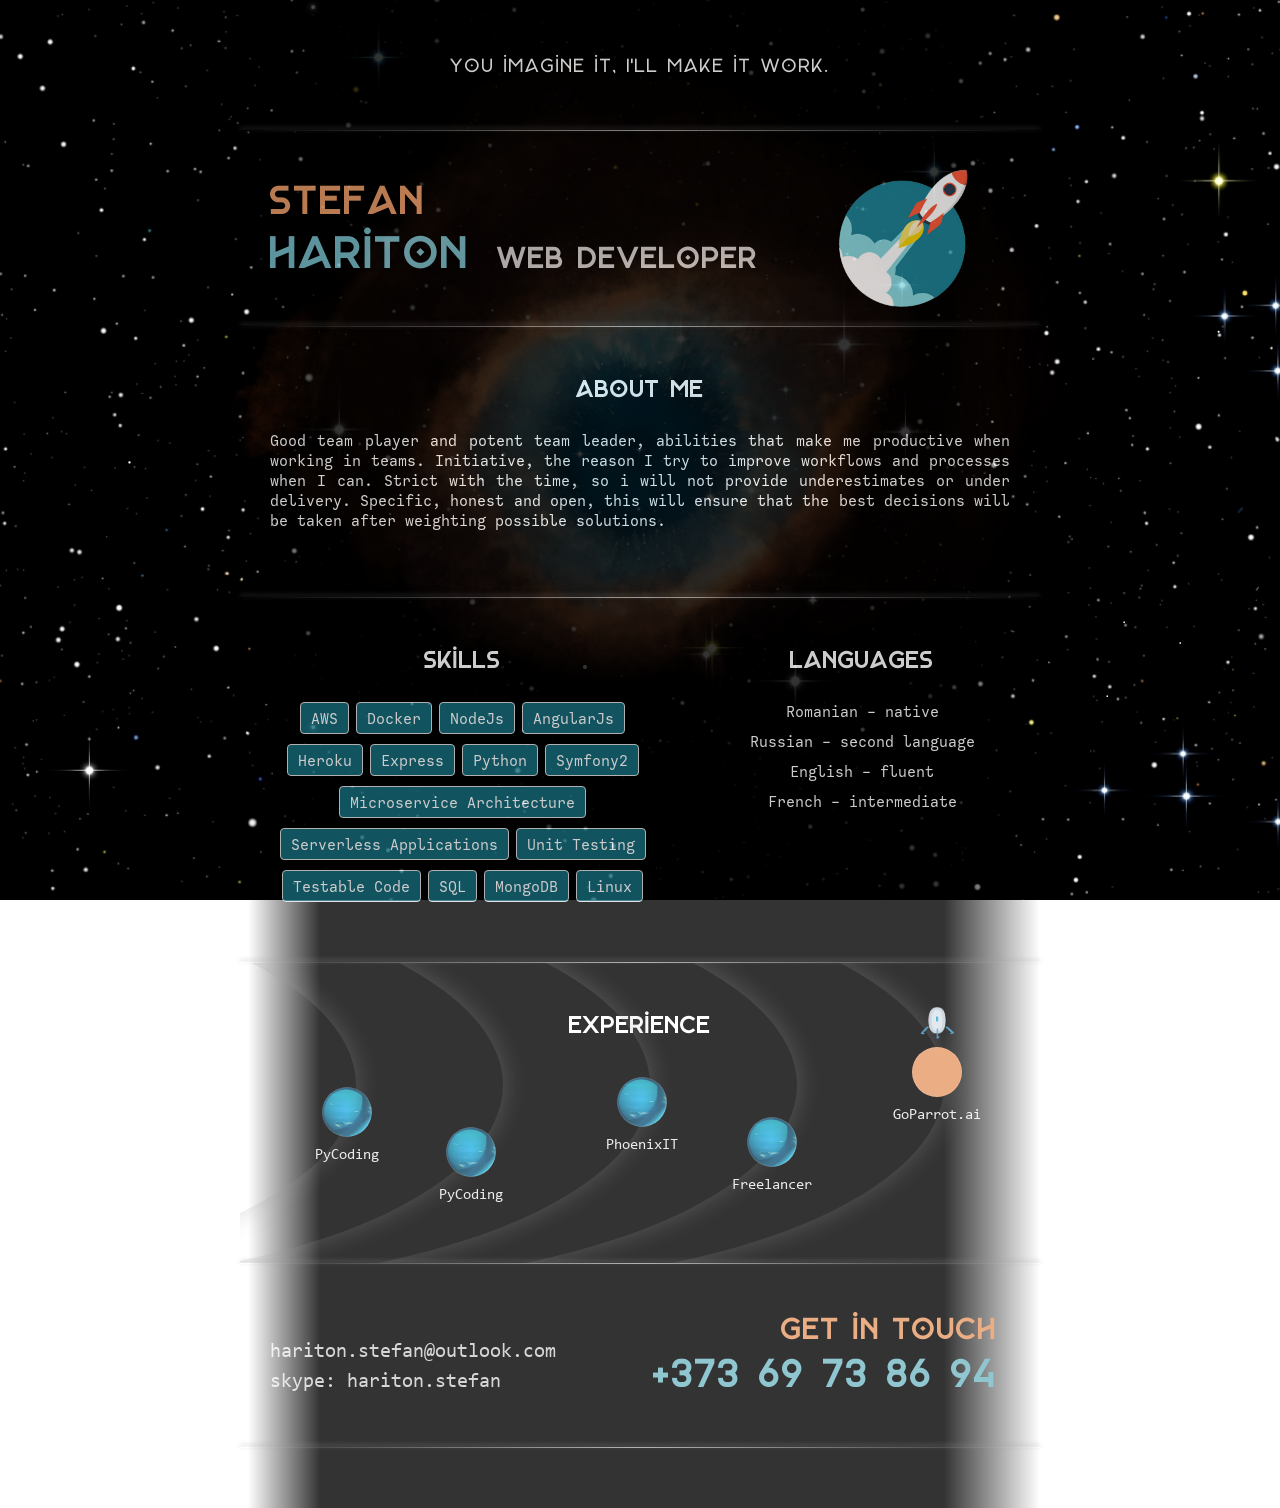
<file: index.html>
<!doctype html>
<html lang=en>
<meta charset=utf-8>
<title>Stefan Hariton</title>
<link rel=stylesheet href=fonts.css>
<link rel=stylesheet href=style.css>

<div class="bulb1"></div>
<div class="bulb2"></div>
<div class="bulb3"></div>

<div class="container">

    <div class="sh-box slogan">
        You imagine it, I'll make it work.
<!--         You have to stop wasting time and effort for things that do not matter for your customer.
        <span class="author">@Werner</span> -->
    </div>

    <span class="shadow-line"></span>

    <div class="row">
        <div class="sh-box description t-center">
            <h3>Stefan</h3>
            <h2>Hariton</h2>
        </div>
        <div class="sh-box position">
            <h4>Web Developer</h4>
        </div>
        <div class="rocket">
            <img src="img/rocket.png"/>
        </div>
    </div>

    <span class="shadow-line"></span>

    <div class="sh-box about-me t-center">
        <h2 class="title">About Me</h2>

        <p>
            Good team player and potent team leader,
            abilities that make me productive when working in teams.
            Initiative, the reason I try to improve workflows and processes
            when I can. Strict   with   the   time,   so   i   will   not   provide underestimates
            or   under   delivery.   Specific,   honest   and   open,   this
            will   ensure   that   the   best   decisions   will   be taken
            after   weighting   possible   solutions.
        </p>
    </div>

    <span class="shadow-line"></span>

    <div class="row">
        <div class="sh-box skills clearfix">
            <h2 class="title">Skills</h2>

            <div class="skills-block">
                <span class="item">AWS</span>
                <span class="item">Docker</span>
                <span class="item">NodeJs</span>
                <span class="item">AngularJs</span>
                <span class="item">Heroku</span>
                <span class="item">Express</span>
                <span class="item">Python</span>
                <span class="item">Symfony2</span>
                <span class="item">Microservice Architecture</span>
                <span class="item">Serverless Applications</span>
                <span class="item">Unit Testing</span>
                <span class="item">Testable Code</span>
                <span class="item">SQL</span>
                <span class="item">MongoDB</span>
                <span class="item">Linux</span>
            </div>
        </div>

        <div class="sh-box languages clearfix">
            <h2 class="title">Languages</h2>

            <div class="languages-block">
                <span class="item">Romanian - native</span>
                <span class="item">Russian - second language</span>
                <span class="item">English - fluent</span>
                <span class="item">French - intermediate</span>
            </div>
        </div>
    </div>

    <span class="shadow-line"></span>

    <div class="sh-box experience t-center">
        <h2 class="title">Experience</h2>

        <div class="experience-steps">
            <div class="step">
                <div class="step-position">
                    <span class="step-circle">
                        <span class="tooltip">
                            <span class="company">PyCoding</span>
                            <span class="year">JULY 2014 - NOVEMBER 2014</span>
                            <span class="position">Analyst</span>
                        </span>
                    </span>
                    <label>PyCoding</label>
                </div>
            </div>
            <div class="step">
                <div class="step-position">
                    <span class="step-circle">
                        <span class="tooltip">
                            <span class="company">PyCoding</span>

                            <span class="year">DECEMBER 2014 - NOVEMBER 2015</span>
                            <span class="position">Full-stack Web Developer</span>
                        </span>
                    </span>
                    <label>PyCoding</label>
                </div>
            </div>
            <div class="step">
                <div class="step-position">
                    <span class="step-circle">
                        <span class="tooltip">
                            <span class="company">PhoenixIT</span>
                            <span class="year">FEBRUARY 2016 - MAY 2016</span>
                            <span class="position">Full-stack Web Developer</span>
                        </span>
                    </span>
                    <label>PhoenixIT</label>
                </div>
            </div>
            <div class="step">
                <div class="step-position">
                    <span class="step-circle">
                        <span class="tooltip">
                            <span class="company">Freelancer</span>
                            <span class="year">MAY 2016 - March 2017</span>
                            <span class="position">Full-stack Web Developer</span>
                        </span>
                    </span>
                    <label>Freelancer</label>
                </div>
            </div>
            <div class="step present">
                <div class="step-position">
                    <span class="step-circle">
                        <span class="tooltip">
                            <span class="company">GoParrot.ai</span>
                            <span class="year">March 2017 - Present day</span>
                            <span class="position">Full-stack Web Developer</span>
                        </span>
                    </span>
                    <label>GoParrot.ai</label>
                </div>

            </div>
        </div>
    </div>

    <span class="shadow-line"></span>

    <div class="row">
        <div class="sh-box other-contacts">
            <span>hariton.stefan@outlook.com</span>
            <span>skype: hariton.stefan</span>
        </div>
        <div class="sh-box get-in-touch t-center">
            <h3>Get in Touch</h3>
            <h2>+373 69 73 86 94</h2>
        </div>
    </div>

    <span class="shadow-line"></span>
</div>

<script src=script.js></script>
<!-- Global site tag (gtag.js) - Google Analytics -->
<script async src="https://www.googletagmanager.com/gtag/js?id=UA-115498755-1"></script>
<script>
  window.dataLayer = window.dataLayer || [];
  function gtag(){dataLayer.push(arguments);}
  gtag('js', new Date());

  gtag('config', 'UA-115498755-1');
</script>
</html>
</file>
